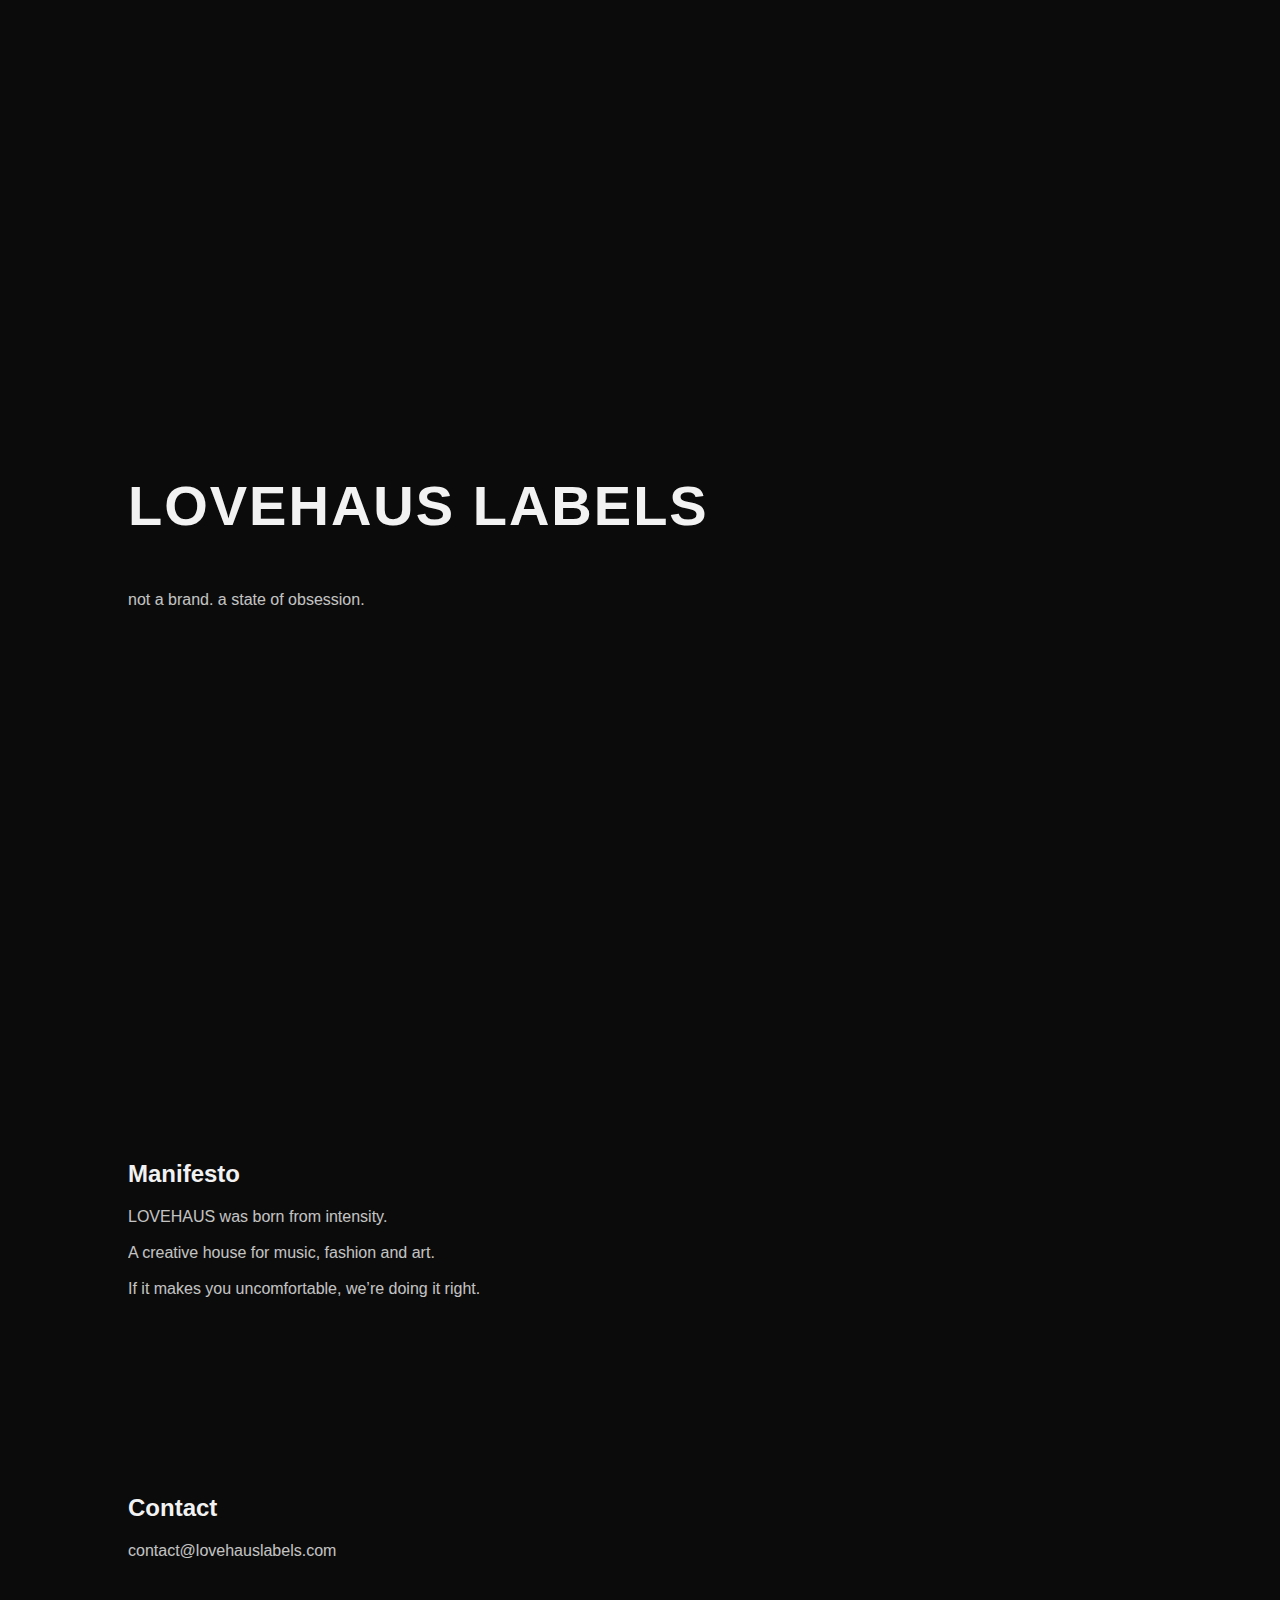
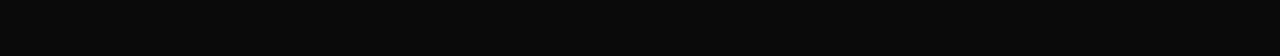
<file: index.html>
<!DOCTYPE html>
<html lang="en">
<head>
  <meta charset="UTF-8">
  <title>LOVEHAUS LABELS</title>
  <meta name="viewport" content="width=device-width, initial-scale=1.0">
  <style>
    body {
      margin: 0;
      background: #0b0b0b;
      color: #f2f2f2;
      font-family: Helvetica, Arial, sans-serif;
    }
    section {
      padding: 80px 10%;
    }
    .hero {
      height: 100vh;
      display: flex;
      flex-direction: column;
      justify-content: center;
    }
    h1 {
      font-size: 3.5rem;
      letter-spacing: 2px;
    }
    p {
      max-width: 600px;
      opacity: 0.8;
    }
  </style>
</head>
<body>

  <section class="hero">
    <h1>LOVEHAUS LABELS</h1>
    <p>not a brand. a state of obsession.</p>
  </section>

  <section>
    <h2>Manifesto</h2>
    <p>
      LOVEHAUS was born from intensity.<br><br>
      A creative house for music, fashion and art.<br><br>
      If it makes you uncomfortable, we’re doing it right.
    </p>
  </section>

  <section>
    <h2>Contact</h2>
    <p>contact@lovehauslabels.com</p>
  </section>

</body>
</html>
</file>
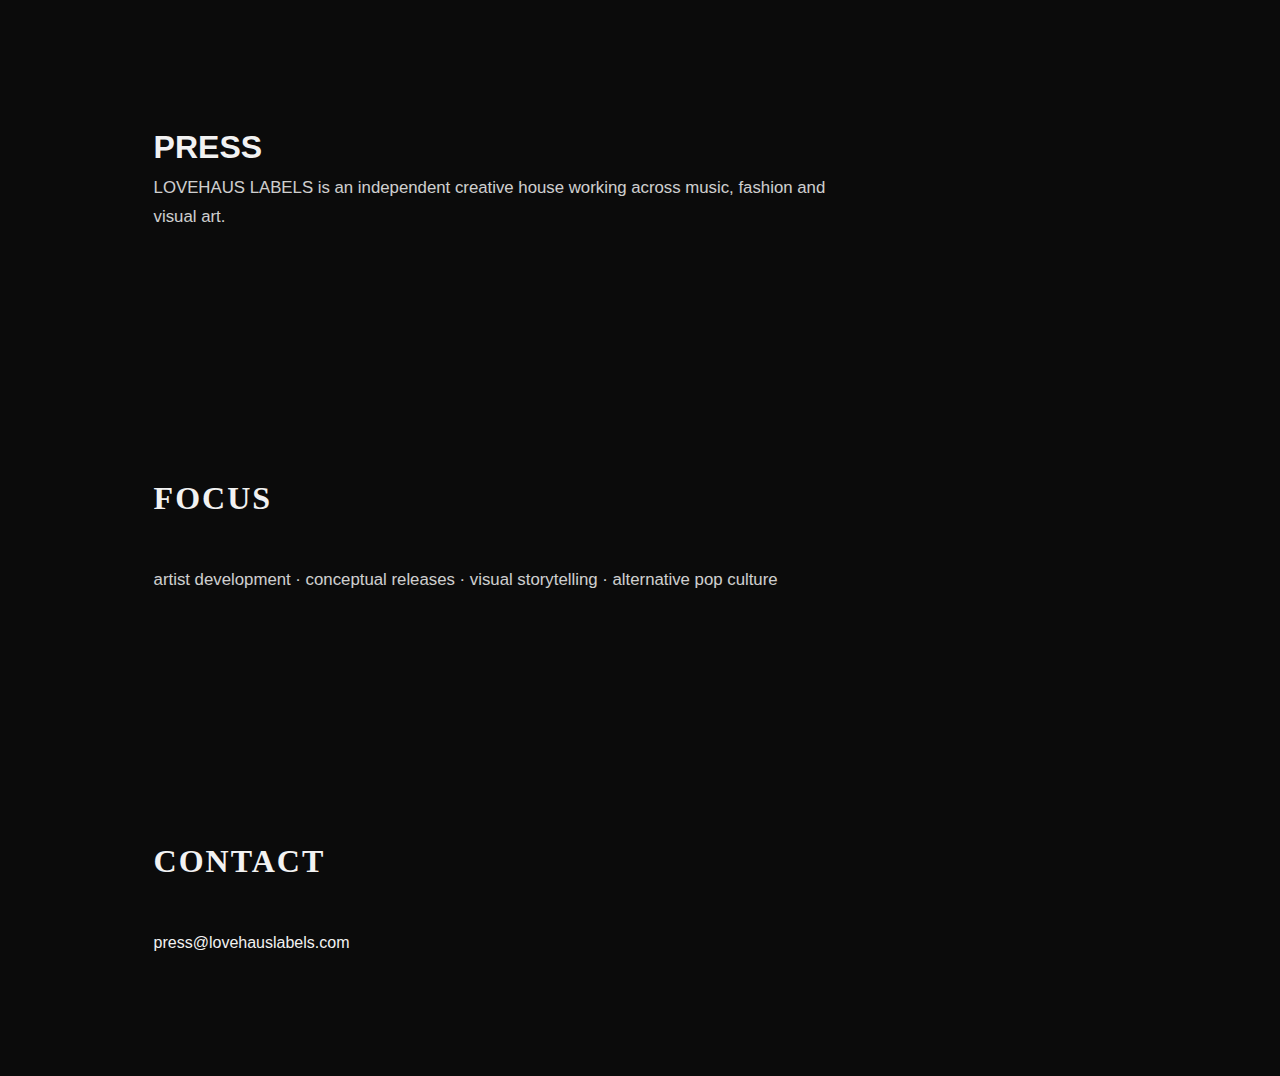
<file: press.html>
<!DOCTYPE html>
<html lang="en">
<head>
  <meta charset="UTF-8">
  <title>LOVEHAUS LABELS — PRESS</title>
  <meta name="viewport" content="width=device-width, initial-scale=1.0">
  <link rel="stylesheet" href="style.css">
</head>
<body>

<section class="fade">
  <h1>PRESS</h1>
  <p class="editorial">
    LOVEHAUS LABELS is an independent creative house working across music,
    fashion and visual art.
  </p>
</section>

<section class="fade">
  <h2>Focus</h2>
  <p class="editorial">
    artist development · conceptual releases · visual storytelling ·
    alternative pop culture
  </p>
</section>

<section class="fade">
  <h2>Contact</h2>
  <p>press@lovehauslabels.com</p>
</section>

<script>
  const elements = document.querySelectorAll('.fade');
  const observer = new IntersectionObserver(entries => {
    entries.forEach(entry => {
      if (entry.isIntersecting) entry.target.classList.add('show');
    });
  });
  elements.forEach(el => observer.observe(el));
</script>

</body>
</html>
</file>
<file: style.css>
* {
  margin: 0;
  padding: 0;
  box-sizing: border-box;
}

html {
  scroll-behavior: smooth;
}

body {
  background: #0b0b0b;
  color: #f2f2f2;
  font-family: 'Helvetica Neue', Arial, sans-serif;
  line-height: 1.7;
}

section {
  padding: 120px 12%;
}

.hero h1,
h2 {
  font-family: 'Playfair Display', serif;
}
  height: 100vh;
  display: flex;
  flex-direction: column;
  justify-content: center;
}

.hero h1 {
  font-size: 4rem;
  letter-spacing: 3px;
}

.hero p {
  margin-top: 24px;
  font-size: 1.1rem;
  opacity: 0.7;
}

h2 {
  font-size: 2rem;
  letter-spacing: 2px;
  text-transform: uppercase;
  margin-bottom: 40px;
}

.editorial {
  max-width: 700px;
  font-size: 1.05rem;
  opacity: 0.85;
}

/* grid sections */
.grid {
  display: grid;
  grid-template-columns: repeat(auto-fit, minmax(220px, 1fr));
  gap: 40px;
}

/* animations */
.fade {
  opacity: 0;
  transform: translateY(30px);
  transition: all 1s ease;
}

.fade.show {
  opacity: 1;
  transform: translateY(0);
}
body::after {
  content: "";
  position: fixed;
  inset: 0;
  background-image: url("https://grainy-gradients.vercel.app/noise.svg");
  opacity: 0.08;
  pointer-events: none;
  animation: grain 8s steps(10) infinite;
}

@keyframes grain {
  0%, 100% { transform: translate(0,0); }
  20% { transform: translate(-5%,5%); }
  40% { transform: translate(-10%,10%); }
  60% { transform: translate(5%,-5%); }
  80% { transform: translate(10%,-10%); }
}
.bg-video {
  position: absolute;
  inset: 0;
  width: 100%;
  height: 100%;
  object-fit: cover;
  opacity: 0.25;
}

.hero {
  position: relative;
  overflow: hidden;
}

.hero-content {
  position: relative;
  z-index: 2;
}
img {
  width: 100%;
  height: 420px;
  object-fit: cover;
  filter: grayscale(100%);
  opacity: 0.85;
}
</file>
